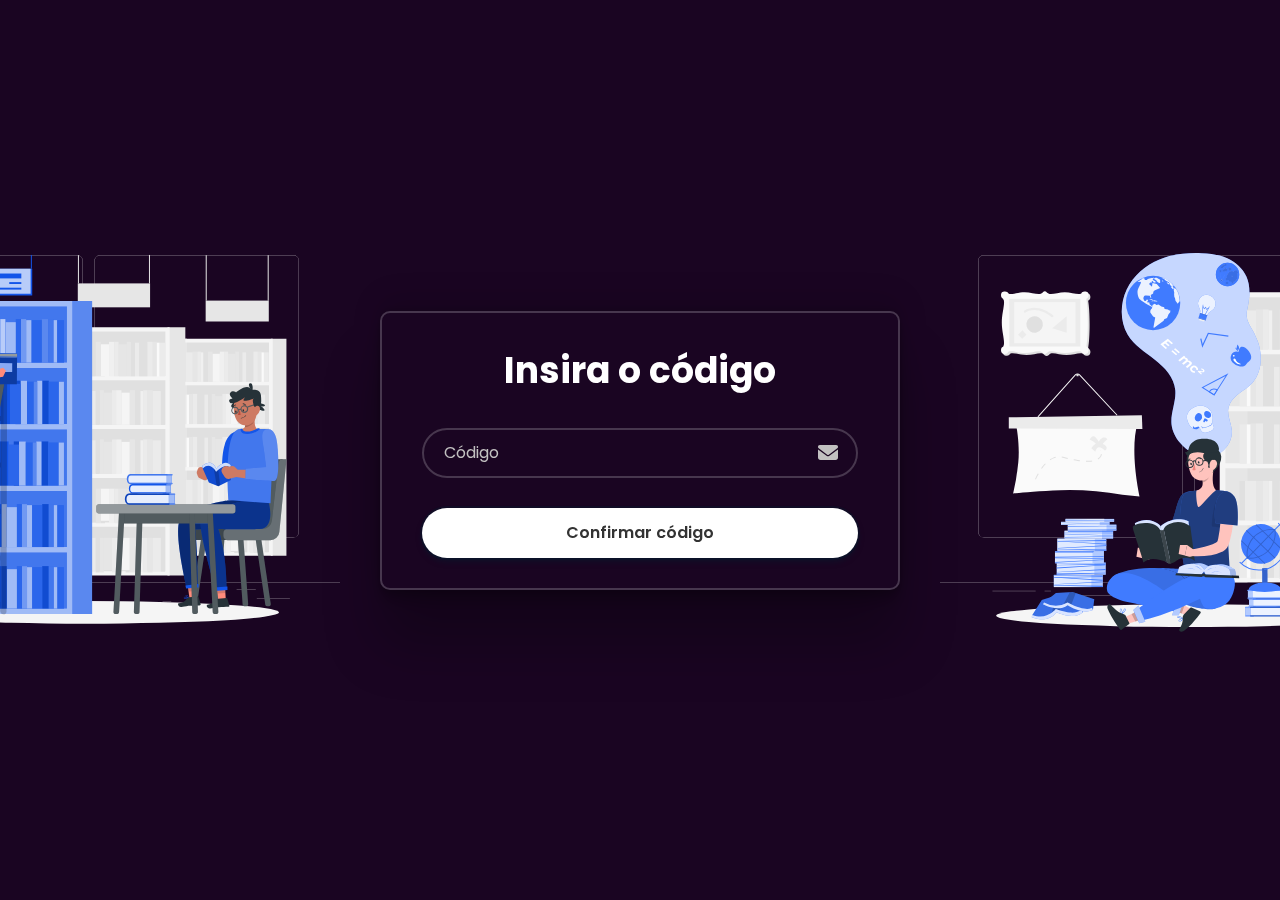
<file: src/main/resources/templates/login/code-validation.html>
<!DOCTYPE html>
<html lang="pt-br">
<head>
    <meta charset="UTF-8" />
    <meta http-equiv="X-UA-Compatible" content="IE=edge" />
    <meta name="viewport" content="width=device-width, initial-scale=1.0" />
    <meta name="description" content="Validação de código de recuperação de senha." />
    <link href="https://unpkg.com/boxicons@2.1.4/css/boxicons.min.css" rel="stylesheet" />
    <link rel="stylesheet" href="https://cdnjs.cloudflare.com/ajax/libs/font-awesome/6.4.0/css/all.min.css" />
    <link rel="stylesheet" href="../../static/css/login/styles.css" />
    <title>Biblioteca - Validar código</title>
</head>
<body>
<div class="layout">
    <img src="../../static/assets/login/login-library-animate.svg" alt="" class="side-img" loading="lazy" />

    <main class="container" role="main">
        <form method="post" action="#" autocomplete="one-time-code" novalidate>
            <h1>Insira o código</h1>

            <div class="input-box">
                <label class="sr-only" for="reset-code">Código</label>
                <input
                        id="reset-code"
                        name="code"
                        placeholder="Código"
                        type="text"
                        inputmode="numeric"
                        pattern="[0-9]*"
                        maxlength="6"
                        required
                        aria-describedby="code-help"
                        autocomplete="one-time-code"
                />
                <i class="fas fa-envelope" aria-hidden="true"></i>
            </div>
            <small id="code-help" class="sr-only">Digite o código numérico enviado por e-mail.</small>

            <button type="submit" class="btn-login">Confirmar código</button>
        </form>
    </main>

    <img src="../../static/assets/login/login-knowledge-animate.svg" alt="" class="side-img" loading="lazy" />
</div>
</body>
</html>
</file>
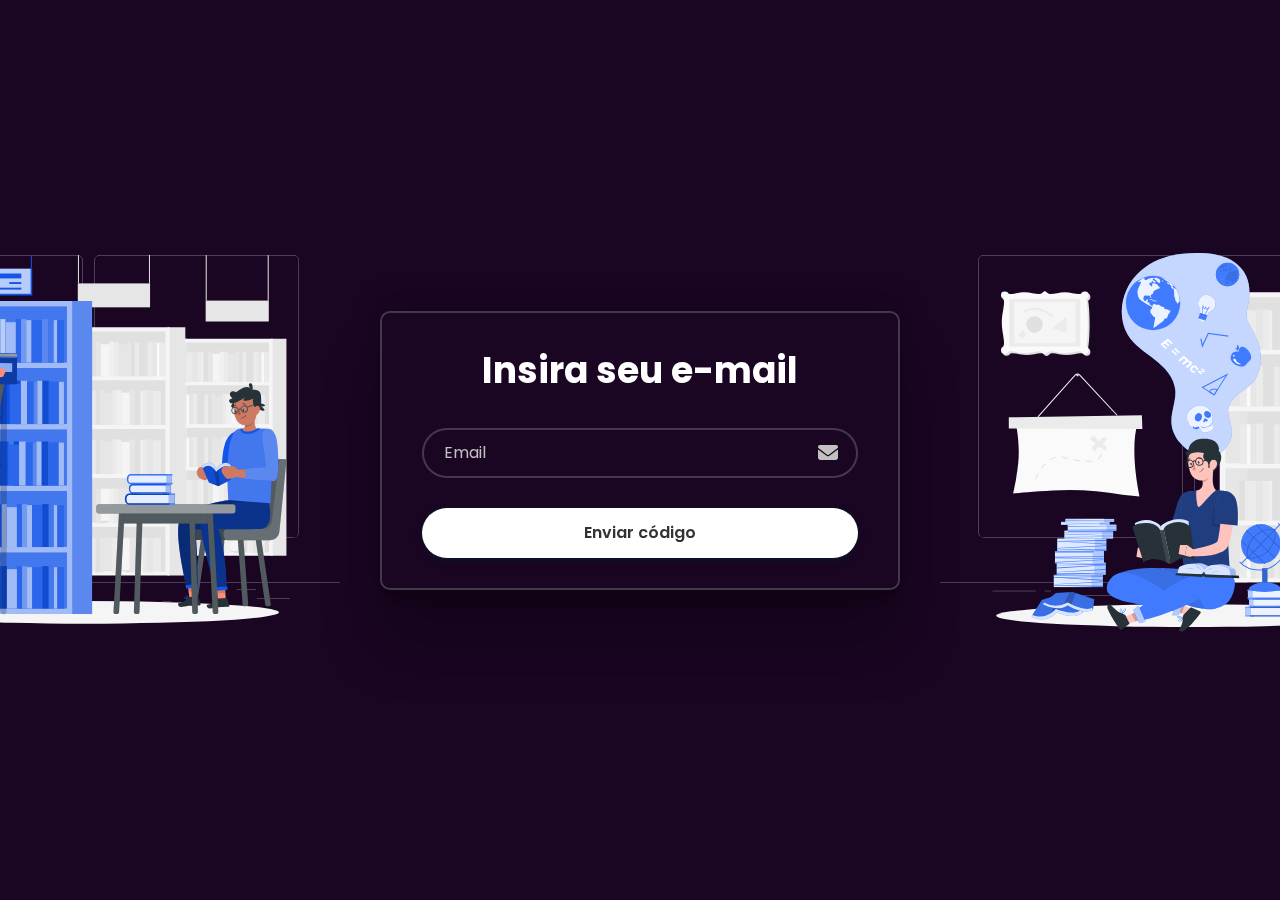
<file: src/main/resources/templates/login/reset-password.html>
<!DOCTYPE html>
<html lang="pt-br">
<head>
    <meta charset="UTF-8" />
    <meta http-equiv="X-UA-Compatible" content="IE=edge" />
    <meta name="viewport" content="width=device-width, initial-scale=1.0" />
    <meta name="description" content="Solicitação de reset de senha da Biblioteca." />
    <link href="https://unpkg.com/boxicons@2.1.4/css/boxicons.min.css" rel="stylesheet" />
    <link rel="stylesheet" href="https://cdnjs.cloudflare.com/ajax/libs/font-awesome/6.4.0/css/all.min.css" />
    <link rel="stylesheet" href="../../static/css/login/styles.css" />
    <title>Biblioteca - Recuperar Senha</title>
</head>
<body>
<div class="layout">
    <img src="../../static/assets/login/login-library-animate.svg" alt="" class="side-img" loading="lazy" />

    <main class="container" role="main">
        <form method="post" action="#" autocomplete="on" novalidate>
            <h1>Insira seu e-mail</h1>

            <div class="input-box">
                <label class="sr-only" for="reset-email">E-mail</label>
                <input id="reset-email" name="email" placeholder="Email" type="email" autocomplete="email" required />
                <i class="fas fa-envelope" aria-hidden="true"></i>
            </div>

            <div class="botoes-reset">
                <button type="submit" class="btn-login">Enviar código</button>
            </div>
        </form>
    </main>

    <img src="../../static/assets/login/login-knowledge-animate.svg" alt="" class="side-img" loading="lazy" />
</div>
</body>
</html>
</file>
<file: src/main/resources/static/css/login/styles.css>
@import url('https://fonts.googleapis.com/css2?family=Poppins:wght@300;400;500;600;700&display=swap');

:root{
  --bg: rgb(26, 5, 34);
  --text: #fff;
  --muted: rgb(194, 193, 193);
  --border: rgba(255, 255, 255, .2);
  --btn-text: #333;
  --shadow-a: rgba(0, 0, 0, 0.25);
  --shadow-b: rgba(0, 0, 0, 0.12);
  --shadow-c: rgba(0, 0, 0, 0.17);
  --shadow-d: rgba(0, 0, 0, 0.09);
}

*{
  margin: 0;
  padding: 0;
  box-sizing: border-box;
  font-family: "Poppins", sans-serif;
}

body{
  display: flex;
  justify-content: center;
  align-items: center;
  min-height: 100vh;
  background-color: var(--bg);
  background-size: cover;
  background-position: center;
  color: var(--text);
}

.sr-only{
  position: absolute !important;
  width: 1px; height: 1px;
  padding: 0; margin: -1px;
  overflow: hidden; clip: rect(0,0,0,0);
  white-space: nowrap; border: 0;
}

.layout{
  display: flex;
  align-items: center;
  justify-content: center;
  gap: 40px;
  padding: 20px;
}

.side-img{
  width: 500px;
  height: auto;
}

.container{
  width: 520px;
  background-color: transparent;
  border: 2px solid var(--border);
  border-radius: 10px;
  color: var(--text);
  padding: 30px 40px;
  box-shadow:
    var(--shadow-a) 0 54px 55px,
    var(--shadow-b) 0 -12px 30px,
    var(--shadow-b) 0 4px 6px,
    var(--shadow-c) 0 12px 13px,
    var(--shadow-d) 0 -3px 5px;
  backdrop-filter: blur(20px);
}

.container h1{
  font-size: 36px;
  text-align: center;
}

.input-box{
  position: relative;
  width: 100%;
  height: 50px;
  margin: 30px 0;
}

.input-box input{
  width: 100%;
  height: 100%;
  background-color: transparent;
  border: 2px solid var(--border);
  border-radius: 40px;
  outline: none;
  font-size: 16px;
  color: var(--text);
  padding: 20px 45px 20px 20px;
  transition: border-color .2s ease, background-color .2s ease;
}

.input-box input::placeholder{
  color: var(--muted);
}

.input-box input:focus-visible{
  outline: 2px solid #fff3;
  outline-offset: 2px;
  border-color: #ffffff66;
}

.input-box i{
  position: absolute;
  right: 20px;
  top: 50%;
  transform: translateY(-50%);
  font-size: 20px;
  color: var(--muted);
  pointer-events: none;
}

.remember-password{
  display: flex;
  justify-content: space-between;
  align-items: center;
  margin: -15px 0 15px;
  gap: 12px;
}

.remember-password label input{
  accent-color: #fff;
}

.remember-password a{
  text-decoration: none;
  color: var(--text);
}

.remember-password a:hover,
.register-link a:hover{
  text-decoration: underline;
}

.btn-login{
  width: 100%;
  height: 50px;
  background-color: #fff;
  border: none;
  border-radius: 40px;
  cursor: pointer;
  font-size: 16px;
  color: var(--btn-text);
  font-weight: 600;
  box-shadow:
    rgba(6, 24, 44, 0.4) 0 0 0 2px,
    rgba(6, 24, 44, 0.65) 0 4px 6px -1px,
    rgba(255, 255, 255, 0.08) 0 1px 0 inset;
  transition: background-color .2s ease, color .2s ease, border-color .2s ease;
}

.btn-login:hover,
.btn-login:focus-visible{
  background-color: transparent;
  border: 2px solid var(--border);
  color: var(--text);
}

.botoes-reset{
  justify-content: center;
}

.register-link{
  text-align: center;
  font-size: 14px;
  margin: 20px 0 15px;
}

.register-link a{
  text-decoration: none;
  color: var(--text);
  font-weight: 600;
}
</file>
